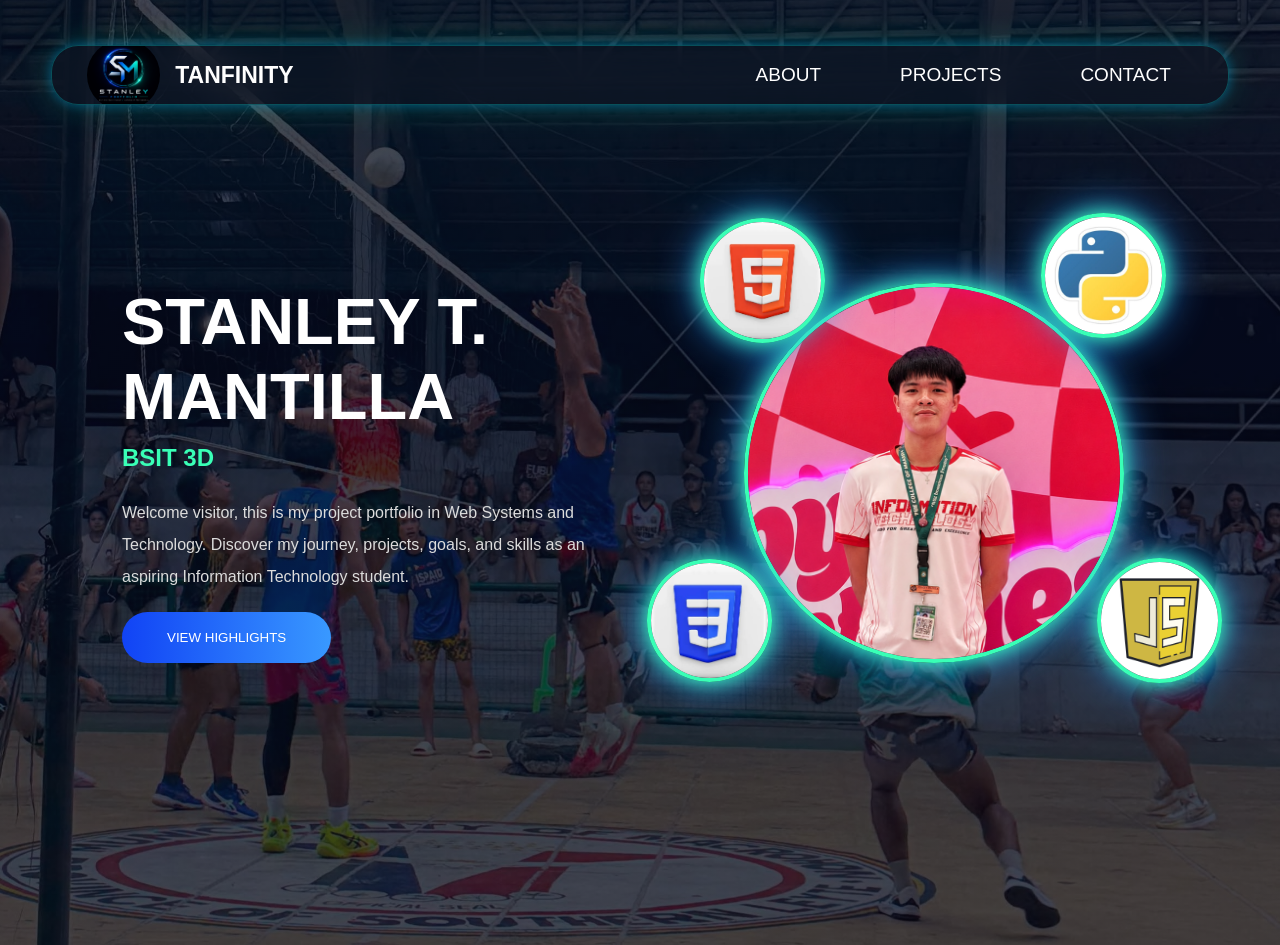
<file: index.html>
<!DOCTYPE html>
<html lang="en">

<head>
    <meta charset="UTF-8">
    <meta name="viewport" content="width=device-width, initial-scale=1.0">
    <title>Stanley's Home Page</title>

    <link rel="stylesheet" href="style.css">
</head>

<body class="main">

    <!--Navigation-->
    <nav class="navbar">
        <div class="Logo">
            <img src="images/Logo.jpg" alt="Logo">
            <h2 class="logo">TANFINITY</h2>
        </div>

        <ul class="navlinks">
            <li><a href="index.html">ABOUT</a></li>
            <li><a href="projects.html">PROJECTS</a></li>
            <li><a href="contact.html">CONTACT</a></li>
        </ul>
    </nav>

    <!--Home Section-->
    <section class="home">

        <!--Left Side-->
        <div class="home-text">

            <h1>STANLEY T. MANTILLA</h1>
            <h2>BSIT 3D</h2>
            <p>
                Welcome visitor, this is my project portfolio in
                Web Systems and Technology.
                Discover my journey,
                projects, goals, and skills as an
                aspiring Information Technology student.
            </p>

        <button class="explore-button" onclick="goTohighlights()">VIEW HIGHLIGHTS</button>

        </div> 
        <!--Right side-->
        <div class="home-image">
            <div class="profile-container">
                <img src="images/profile.jpg" class="profile-img">

                <div class="skill skill1">
                    <img src="images/HTML.jpg" alt="HTML Logo">
                    <span></span>
                </div>

                <div class="skill skill2">
                    <img src="images/CSS.jpg" alt="CSS Logo">
                    <span></span>
                </div>

                <div class="skill skill3">
                    <img src="images/javascript-logo.jpg" alt="JavaScript Logo">
                    <span></span>
                </div>

                <div class="skill skill4">
                    <img src="images/Python.jpg" alt="Python Logo">
                    <span></span>
                </div>
            </div>
        </div>
    </section>

    <script src="script.js"></script>

</body>

</html>
</file>
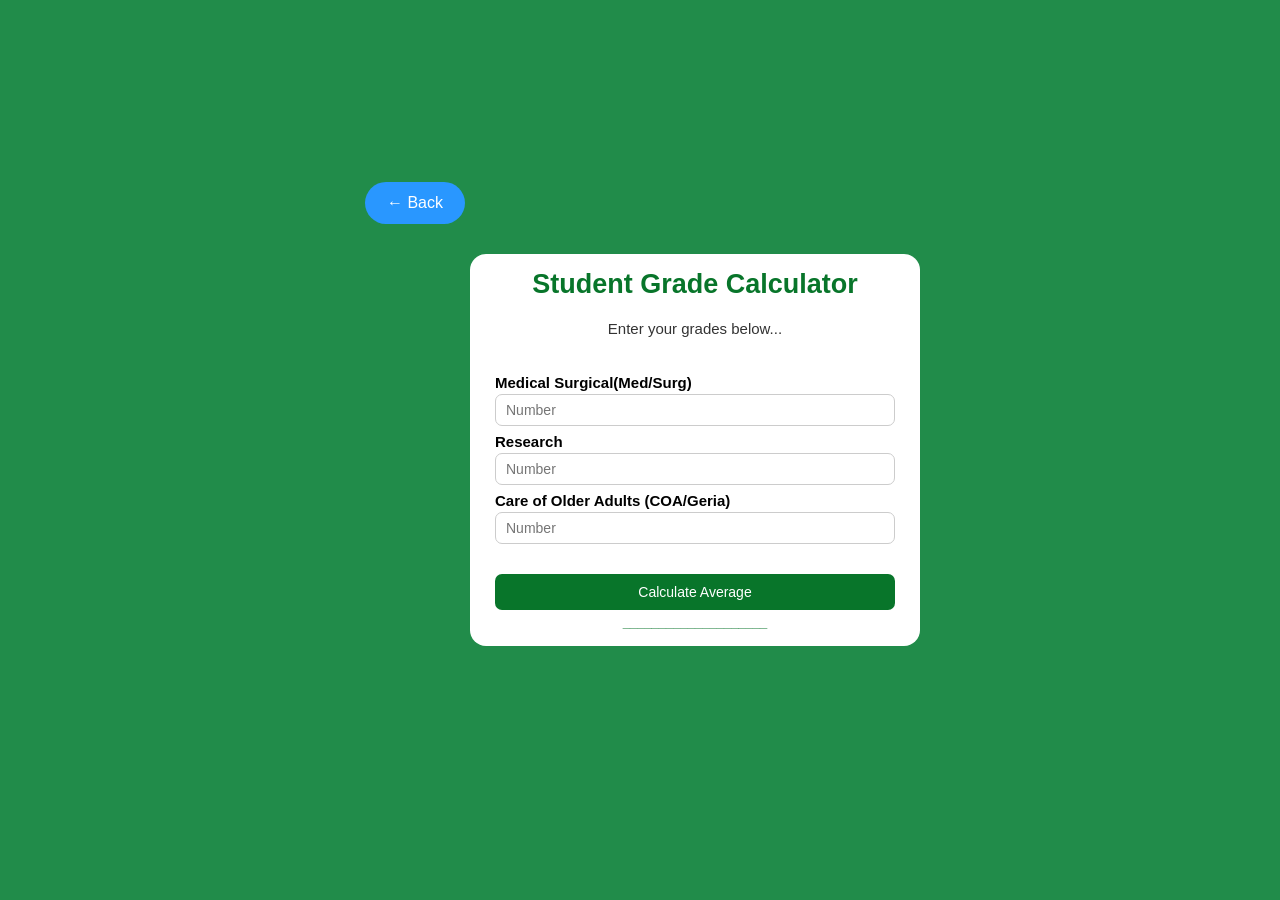
<file: Project 3/index.html>
<!DOCTYPE html>
<html lang="en">
<head>
    <meta charset="UTF-8">
    <meta name="viewport" content="width=device-width, initial-scale=1.0">
    <title>Student Grade Calculator</title>
    <link rel="stylesheet" href="style.css">
</head>
    <a href="../projects.html" class="back-button">← Back</a>

    <div class="container">
    <h1 class="intro">Student Grade Calculator</h1>
    <br>
    <h3>Enter your grades below...</h3>
    <br>
    <h4>Medical Surgical(Med/Surg)</h4>
    <input type="number" id="first number" class="num1" placeholder="Number"></input>

    <h4>Research</h4>
    <input type="number" id="second number" class="num2" placeholder="Number"></input>

    <h4>Care of Older Adults (COA/Geria)</h4>
    <input type="number" id="third number" class="num3" placeholder="Number"></input>
    <br>
    <br>
    <button id="addBtn">Calculate Average</button>
    <p id="result">____________________</p>
    </div>

    <script src="script.js"></script>

</body>
</html>
</file>
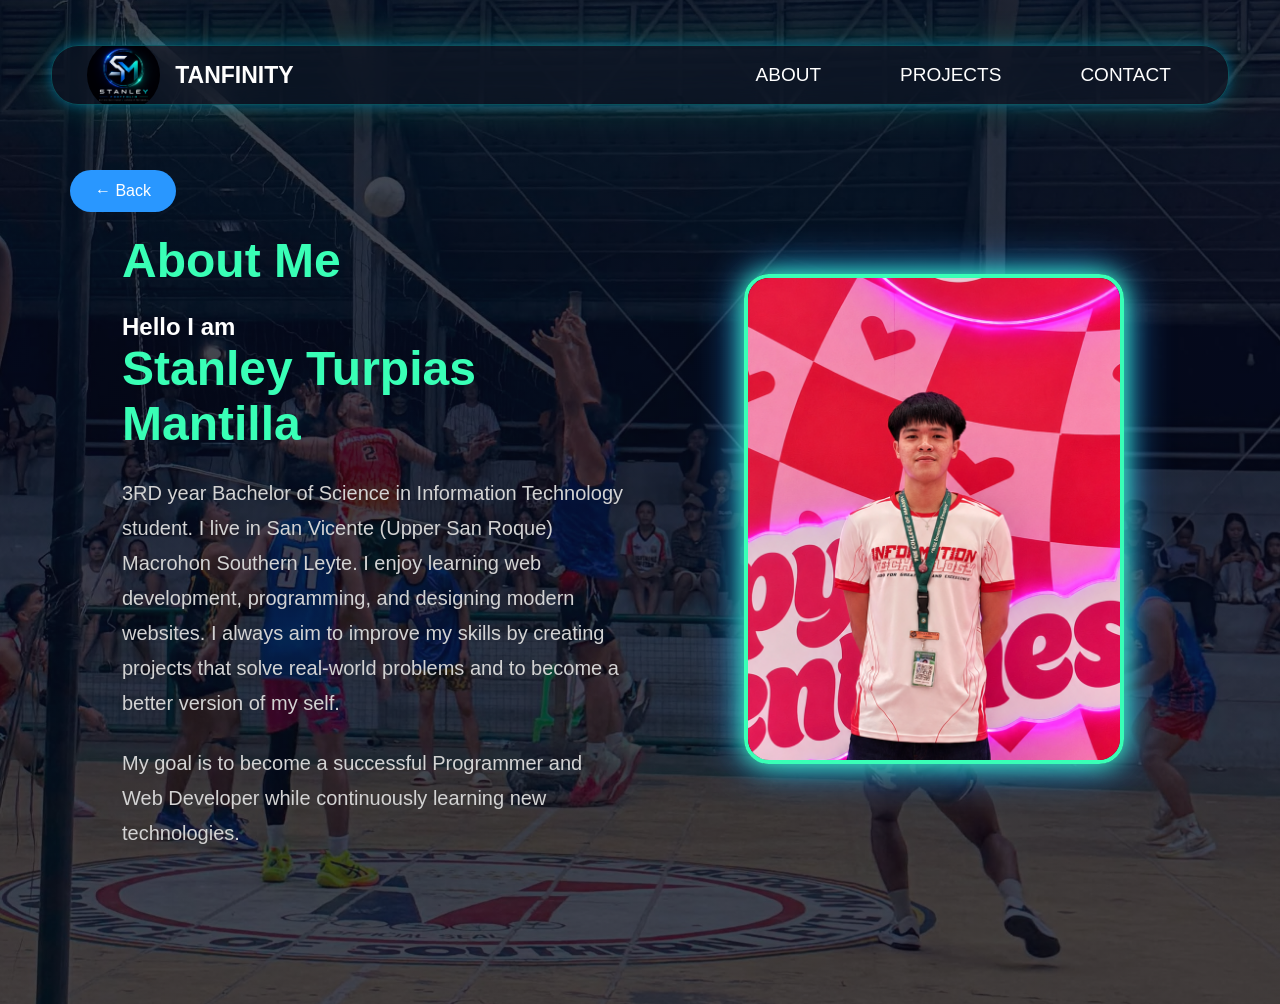
<file: about.html>
<!DOCTYPE html>
<html lang="en">

<head>
    <meta charset="UTF-8">
    <meta name="viewport" content="width=device-width, initial-scale=1.0">
    <title>About Me</title>
    <link rel="stylesheet" href="style.css">

</head>

<body>
    <!--Navigation-->
    <nav class="navbar">
        <div class="Logo">
            <img src="images/Logo.jpg" alt="Logo">
            <h2 class="logo">TANFINITY</h2>
        </div>

        <ul class="navlinks">
            <li><a href="index.html">ABOUT</a></li>
            <li><a href="projects.html">PROJECTS</a></li>
            <li><a href="contact.html">CONTACT</a></li>
        </ul>
    </nav>


    <!-- About Section -->
    <section class="about-page">

        <!-- Back Button -->
        <a href="highlights.html" class="back-button">← Back</a>

        <!-- Left Side -->
        <div class="about-text">
            <h1 class="First">About Me</h1>
            <p>
            <h2>Hello I am</h2>
            <h1 class="Second">Stanley Turpias Mantilla</h1>
            </p>

            <p>
                3RD year Bachelor of Science in Information Technology
                student. I live in San Vicente (Upper San Roque) Macrohon Southern Leyte.
                I enjoy learning web development,
                programming, and designing modern websites.
                I always aim to improve my skills by creating
                projects that solve real-world problems and to
                become a better version of my self.
            </p>

            <p class=>
                My goal is to become a successful Programmer and Web Developer while continuously learning new
                technologies.
            </p>
        </div>

        <!-- Right Side -->
        <div class="about-image">
            <img src="images/profile.jpg" alt="About Me">
        </div>
    </section>

    <script src="script.js"></script>

</body>

</html>
</file>
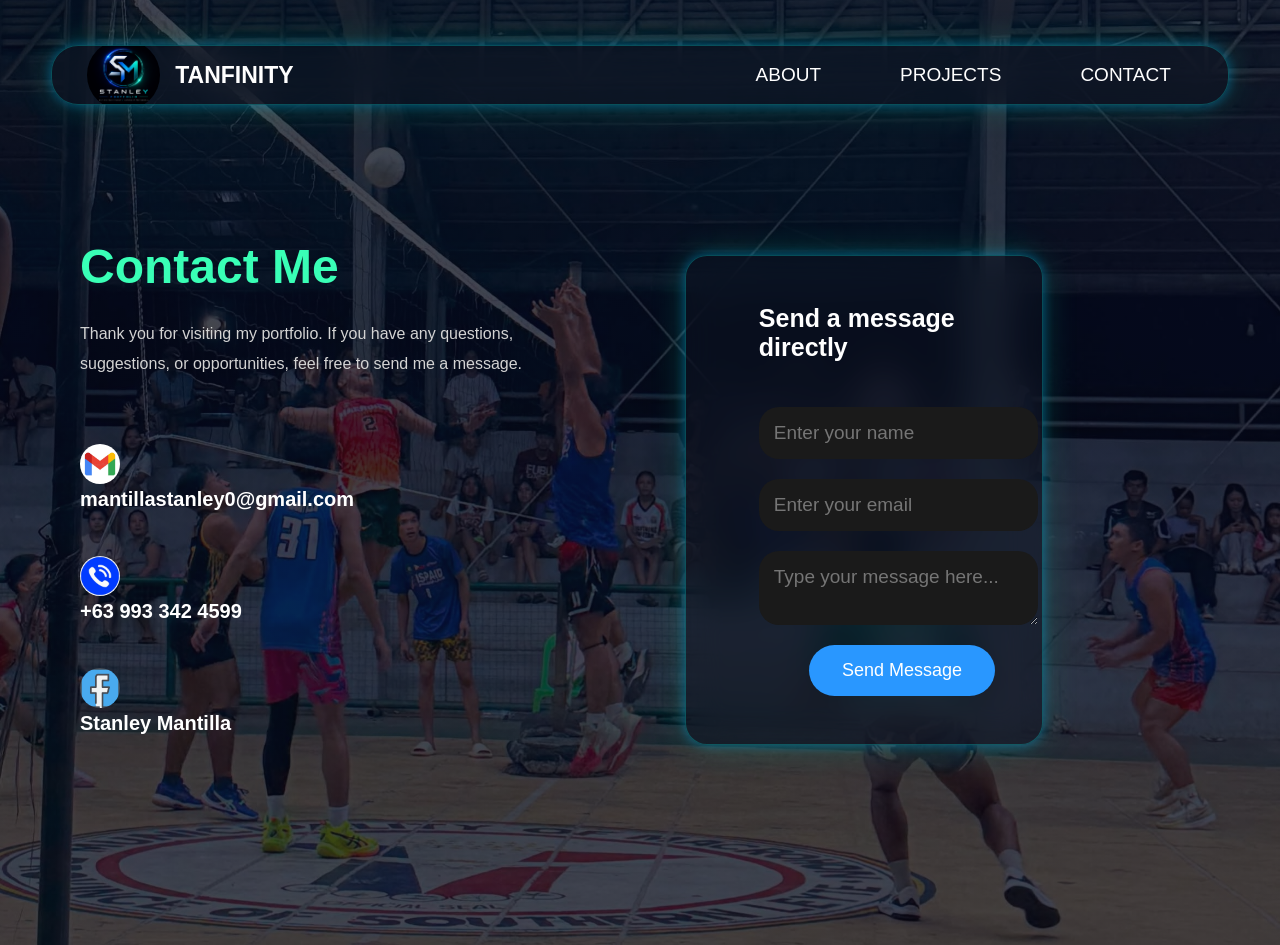
<file: contact.html>
<!DOCTYPE html>
<html lang="en">

<head>
    <meta charset="UTF-8">
    <meta name="viewport" content="width=device-width, initial-scale=1.0">
    <title>Contact Me</title>

    <link rel="stylesheet" href="style.css">
</head>

<body>
    <!--Navigation-->
    <nav class="navbar">
        <div class="Logo">
            <img src="images/Logo.jpg" alt="Logo">
            <h2 class="logo">TANFINITY</h2>
        </div>

        <ul class="navlinks">
            <li><a href="index.html">ABOUT</a></li>
            <li><a href="projects.html">PROJECTS</a></li>
            <li><a href="contact.html">CONTACT</a></li>
        </ul>
    </nav>


    <!-- Contact -->
    <section class="contact-page">
        <div class="contact-info">
            <h1>Contact Me</h1>
            <p>
                Thank you for visiting my portfolio.
                If you have any questions,
                suggestions, or opportunities,
                feel free to send me a message.
            </p>

            <div class="item">
                <img src="images/gmail.jpg" alt="Email">
                <h3>mantillastanley0@gmail.com</h3>
            </div>

            <div class="item">
                <img src="images/phone.jpg" alt="Phone">
                <h3>+63 993 342 4599</h3>
            </div>

            <div class="item">
                <img src="images/facebook.jpg" alt="Facebook">
                <h3>Stanley Mantilla</h3>
            </div>

        </div>

        <div class="contact-form">

            <form action="https://formsubmit.co/mantillastanley0@gmail.com" method="post">

                <h2>Send a message directly</h2>

                <input type="text" name="name" placeholder="Enter your name" required>
                <input type="email" name="email" placeholder="Enter your email" required>
                <textarea name="message" placeholder="Type your message here..." required></textarea>

                <button type="submit">Send Message</button>
            </form>
        </div>
    </section>

    <script src="script.js"></script>

</body>

</html>
</file>
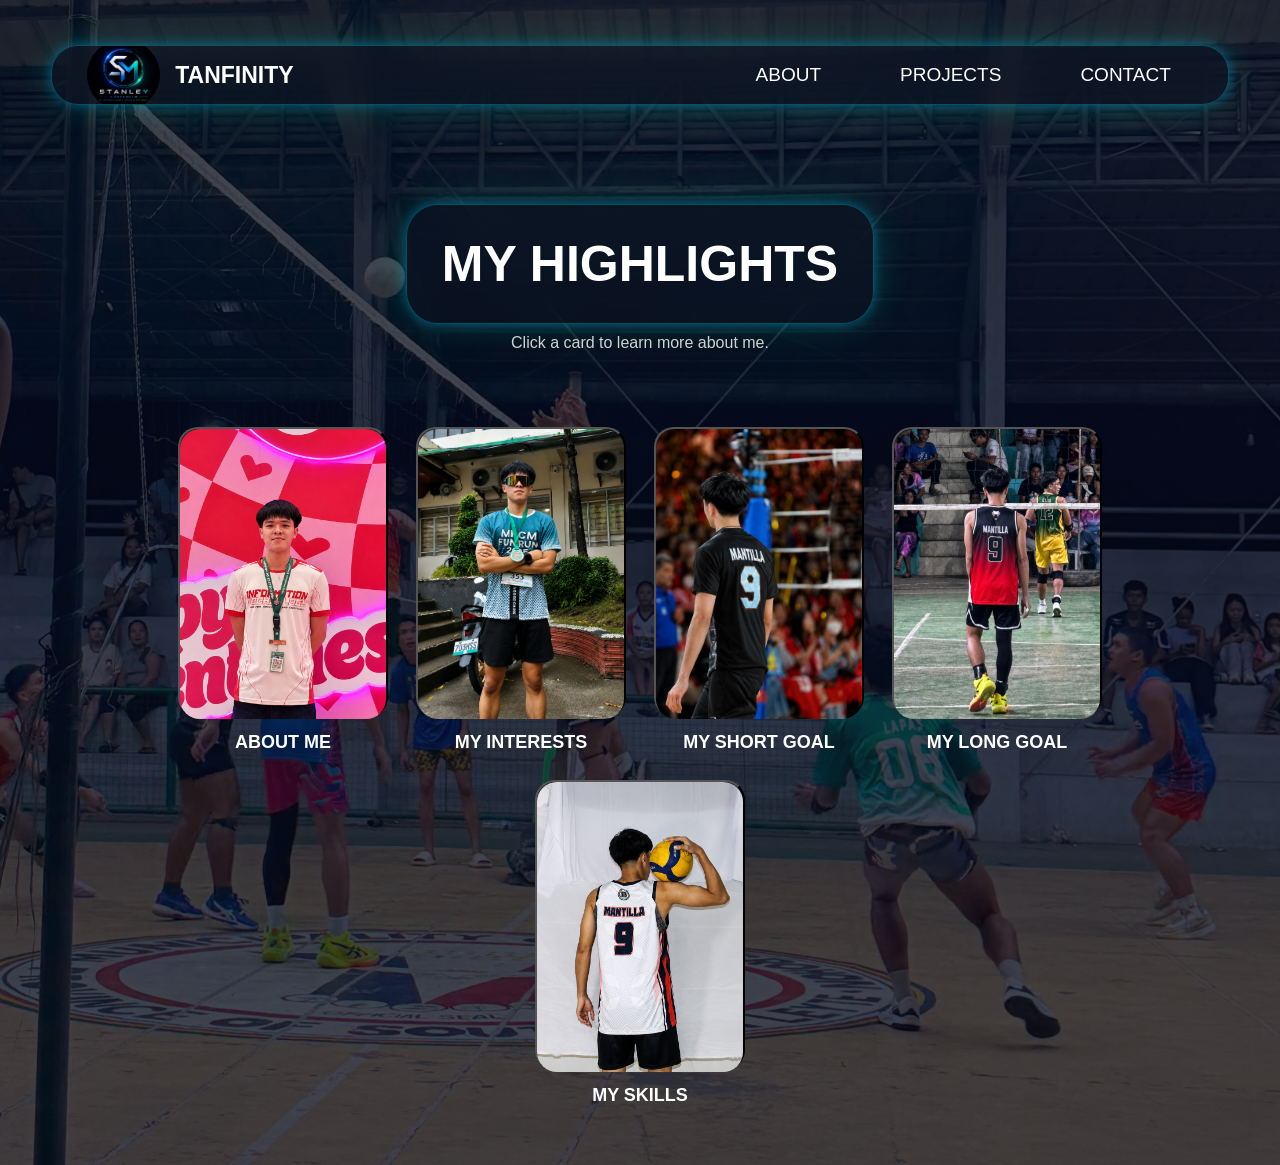
<file: highlights.html>
<!DOCTYPE html>
<html lang="en">

<head>
    <meta charset="UTF-8">
    <meta name="viewport" content="width=device-width, initial-scale=1.0">
    <title>My Highlights</title>

    <link rel="stylesheet" href="style.css">
</head>

<body>

    <!--Navigation-->
    <nav class="navbar">
        <div class="Logo">
            <img src="images/Logo.jpg" alt="Logo">
            <h2 class="logo">TANFINITY</h2>
        </div>

        <ul class="navlinks">
            <li><a href="index.html">ABOUT</a></li>
            <li><a href="projects.html">PROJECTS</a></li>
            <li><a href="contact.html">CONTACT</a></li>
        </ul>
    </nav>


    <!-- Highlights -->
    <section class="highlights">

        <h1>MY HIGHLIGHTS</h1>

        <p>Click a card to learn more about me.</p>

        <!--About me-->
        <div class="card-container">
            <div class="card-item">
                <button class="card" onclick="goToabout()">
                    <img src="images/profile.jpg" alt="ABOUT ME">
                    <p>About Me</p>
                </button>
            </div>

            <!-- Interests -->
            <div class="card-item">
                <button class="card" onclick="goTointerests()">
                    <img src="images/myinterests.jpg" alt="MY INTERESTS">
                    <p>My Interests</p>
                </button>
            </div>

            <!-- Short Goal -->
            <div class="card-item">
                <button class="card" onclick="goToShortTermgoals()">
                    <img src="images/shrottermgoal.jpg" alt="SHORT TERM GOAL">
                    <p>My Short Goal</p>
                </button>
            </div>

            <!-- Long Goal -->
            <div class="card-item">
                <button class="card" onclick="goToLongTermgoals()">
                    <img src="images/Longgoal.jpg" alt="LONG TERM GOAL">
                    <p>My Long Goal</p>
                </button>
            </div>

            <!-- Skills -->
            <div class="card-item">
                <button class="card" onclick="goToSkills()">
                    <img src="images/Picture.jpg" alt="MY SKILLS">
                    <p>My Skills</p>
                </button>
            </div>
        </div>
    </section>

    <script src="script.js"></script>

</body>

</html>
</file>
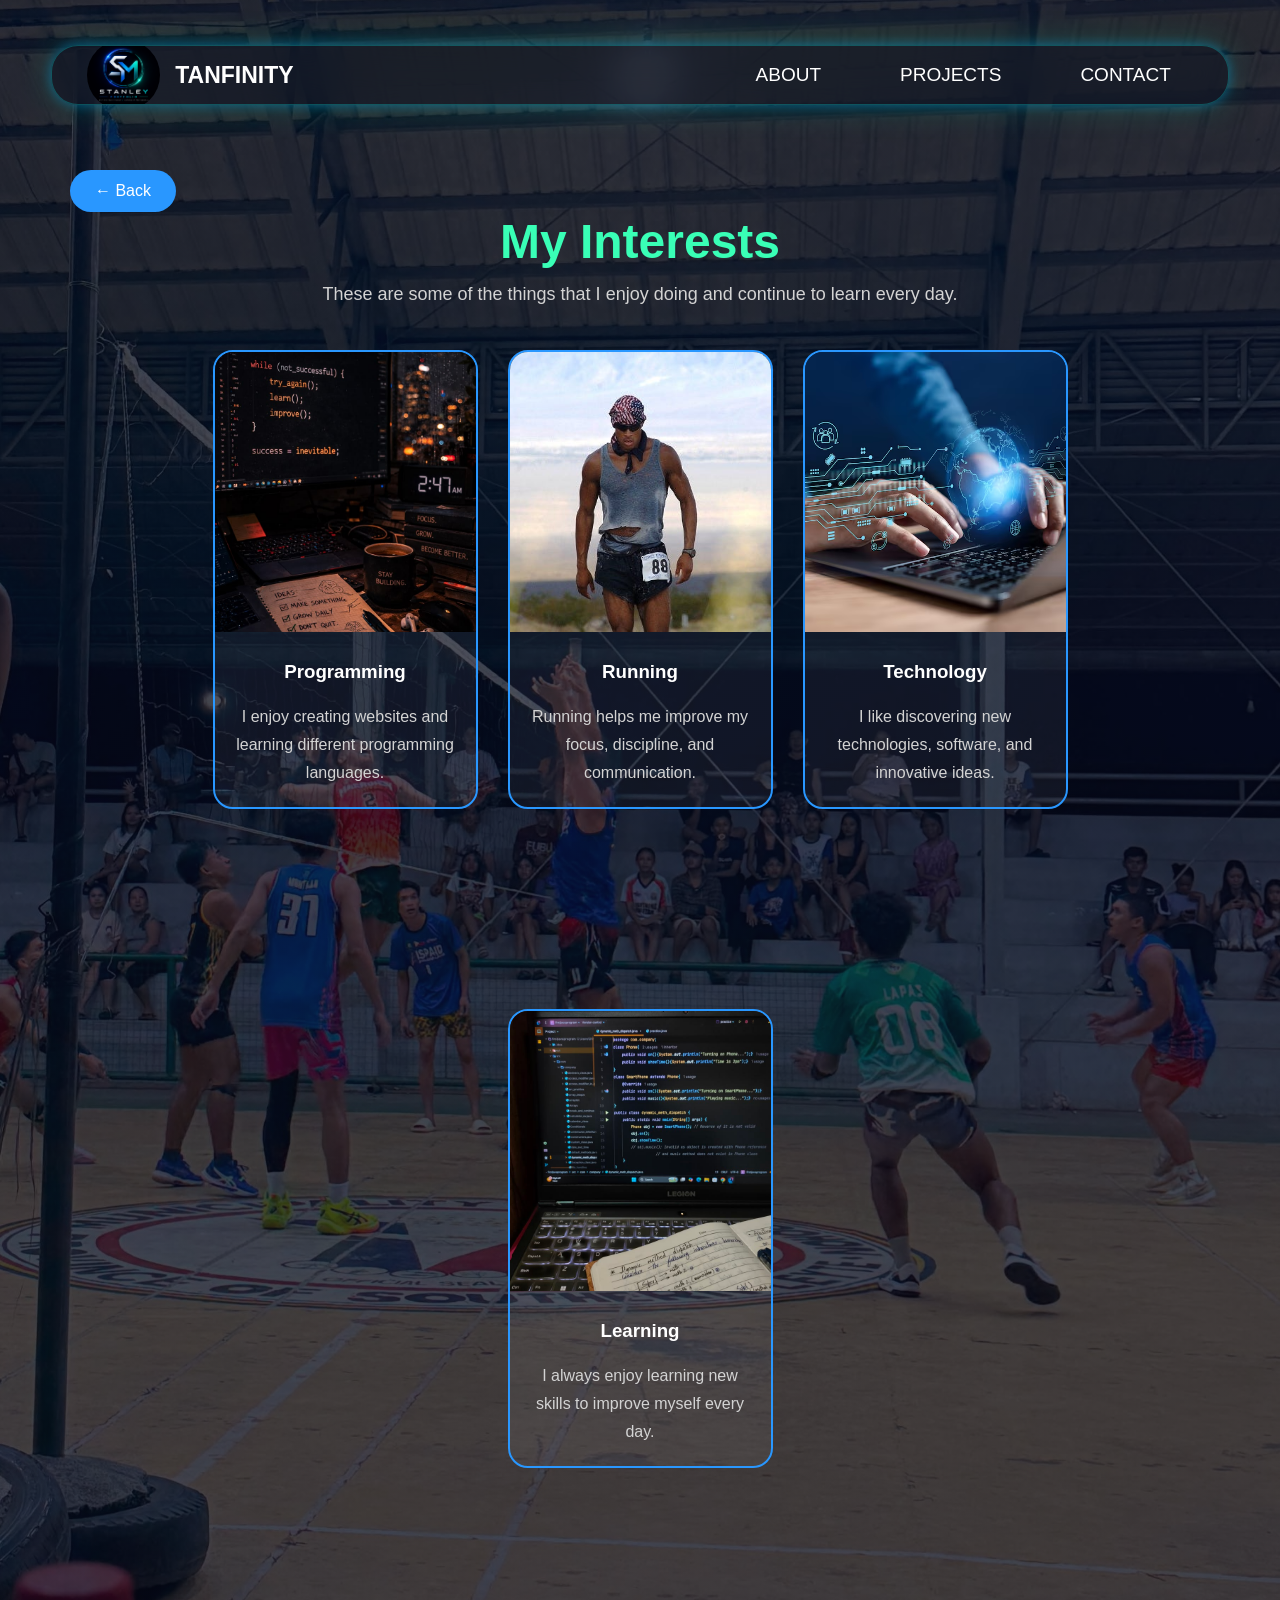
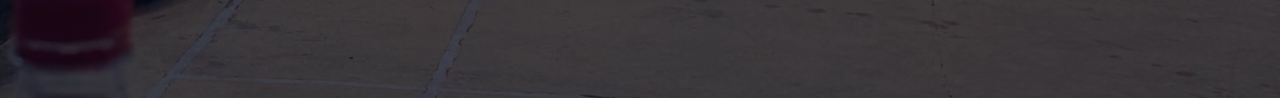
<file: interests.html>
<!DOCTYPE html>
<html lang="en">

<head>
    <meta charset="UTF-8">
    <meta name="viewport" content="width=device-width, initial-scale=1.0">
    <title>My Interests</title>

    <link rel="stylesheet" href="style.css">
</head>

<body>

    <!--Navigation-->
    <nav class="navbar">
        <div class="Logo">
            <img src="images/Logo.jpg" alt="Logo">
            <h2 class="logo">TANFINITY</h2>
        </div>

        <ul class="navlinks">
            <li><a href="index.html">ABOUT</a></li>
            <li><a href="projects.html">PROJECTS</a></li>
            <li><a href="contact.html">CONTACT</a></li>
        </ul>
    </nav>

    <!-- Interests -->

    <section class="interests-page">
        <a href="highlights.html" class="back-button">← Back</a>

        <h1>My Interests</h1>
        <p class="interest-text">
            These are some of the things that I enjoy doing
            and continue to learn every day.
        </p>
        <div class="interest-container">
            <div class="interest-card">
                <img src="images/programming.jpg">
                <h3>Programming</h3>
                <p>
                    I enjoy creating websites and learning
                    different programming languages.
                </p>
            </div>

            <div class="interest-card">
                <img src="images/running.jpg">
                <h3>Running</h3>

                <p>
                    Running helps me improve my
                    focus, discipline, and communication.
                </p>
            </div>

            <div class="interest-card">
                <img src="images/technology.jpg">

                <h3>Technology</h3>
                <p>
                    I like discovering new technologies,
                    software, and innovative ideas.
                </p>
            </div>

            <div class="interest-card">
                <img src="images/learning.jpg">

                <h3>Learning</h3>
                <p>
                    I always enjoy learning new skills
                    to improve myself every day.
                </p>
            </div>
        </div>
    </section>

    <script src="script.js"></script>

</body>

</html>
</file>
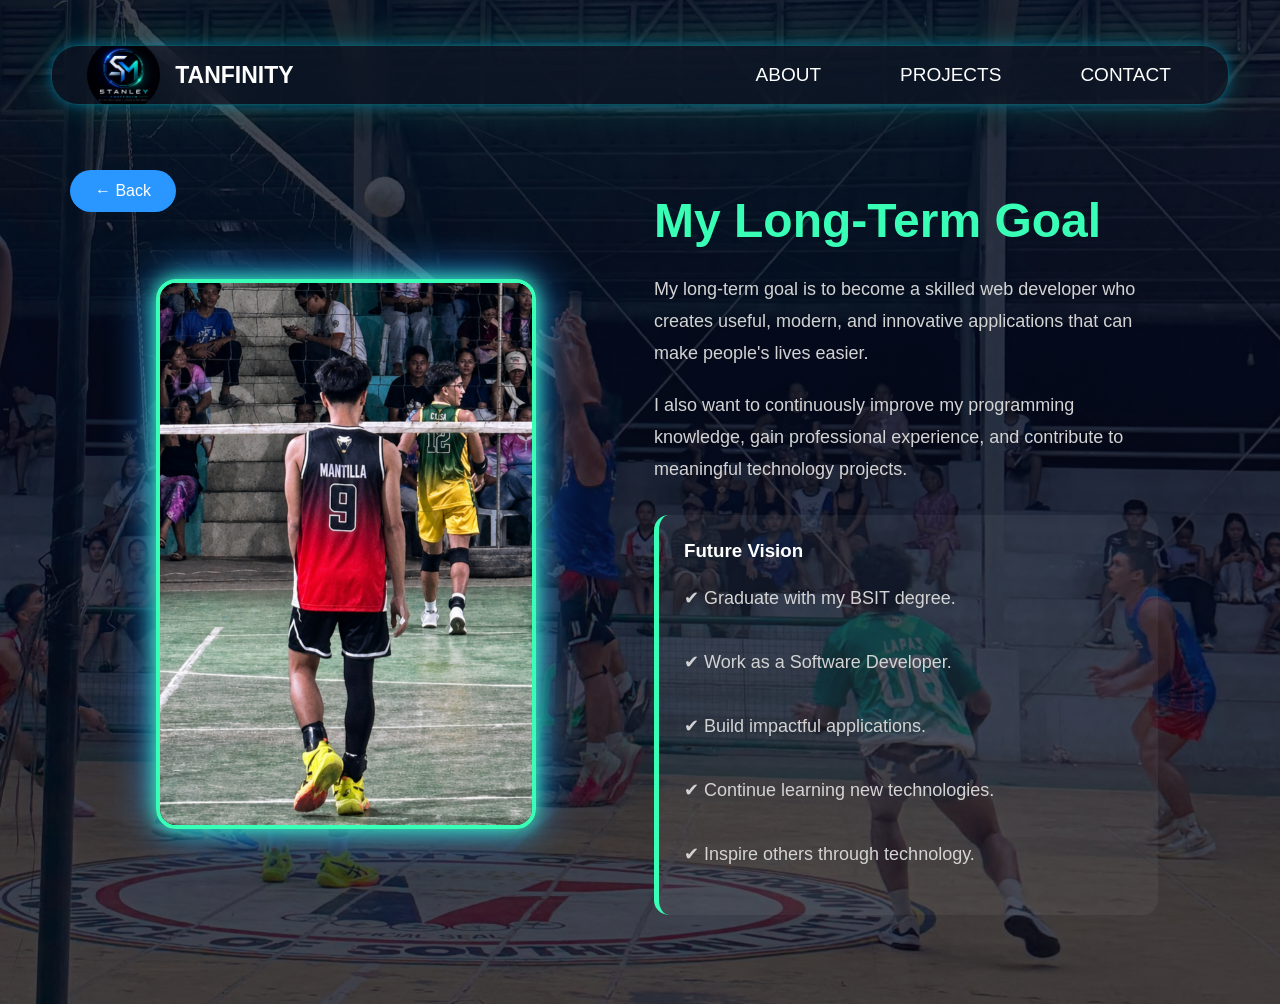
<file: longgoal.html>
<!DOCTYPE html>
<html lang="en">

<head>
    <meta charset="UTF-8">
    <meta name="viewport" content="width=device-width, initial-scale=1.0">
    <title>My Long-Term Goal</title>

    <link rel="stylesheet" href="style.css">
</head>

<body>

    <!--Navigation-->
    <nav class="navbar">
        <div class="Logo">
            <img src="images/Logo.jpg" alt="Logo">
            <h2 class="logo">TANFINITY</h2>
        </div>

        <ul class="navlinks">
            <li><a href="index.html">ABOUT</a></li>
            <li><a href="projects.html">PROJECTS</a></li>
            <li><a href="contact.html">CONTACT</a></li>
        </ul>

    </nav>


    <!-- Long Goal Section -->
    <section class="longgoal-page">
        <a href="highlights.html" class="back-button">
            ← Back
        </a>

        <!-- Left Side -->
        <div class="longgoal-image">
            <img src="images/Longgoal.jpg" alt="Long-Term Goal">
        </div>

        <!-- Right Side -->
        <div class="longgoal-text">

            <h1>My Long-Term Goal</h1>
            <p>
                My long-term goal is to become a skilled
                web developer who creates useful,
                modern, and innovative applications that
                can make people's lives easier.
            </p>

            <p>
                I also want to continuously improve my
                programming knowledge, gain professional
                experience, and contribute to meaningful
                technology projects.
            </p>

            <div class="vision-box">
                <h3>Future Vision</h3>
                <p>
                    ✔ Graduate with my BSIT degree.<br><br>
                    ✔ Work as a Software Developer.<br><br>
                    ✔ Build impactful applications.<br><br>
                    ✔ Continue learning new technologies.<br><br>
                    ✔ Inspire others through technology.

                </p>
            </div>
        </div>
    </section>


    <script src="script.js"></script>

</body>

</html>
</file>
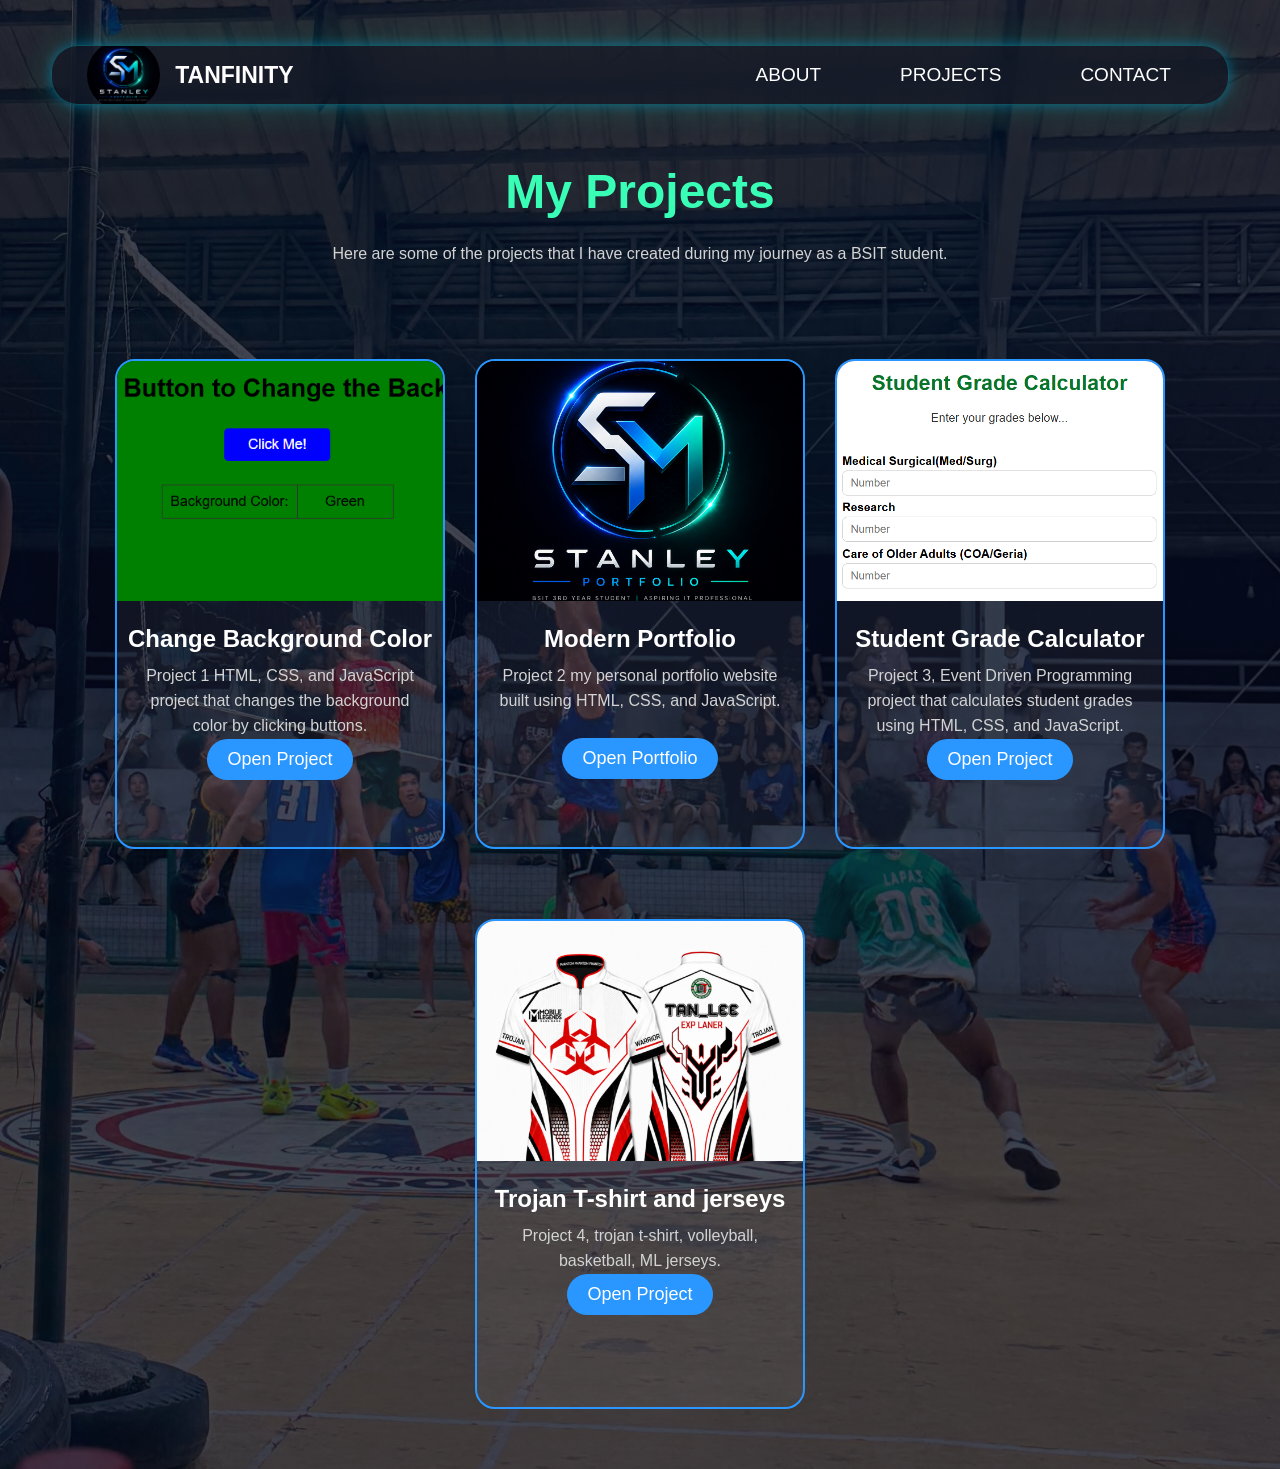
<file: projects.html>
<!DOCTYPE html>
<html lang="en">

<head>
    <meta charset="UTF-8">
    <meta name="viewport" content="width=device-width, initial-scale=1.0">
    <title>My Projects</title>

    <link rel="stylesheet" href="style.css">
</head>

<body>
    <!--Navigation-->
    <nav class="navbar">
        <div class="Logo">
            <img src="images/Logo.jpg" alt="Logo">
            <h2 class="logo">TANFINITY</h2>
        </div>

        <ul class="navlinks">
            <li><a href="index.html">ABOUT</a></li>
            <li><a href="projects.html">PROJECTS</a></li>
            <li><a href="contact.html">CONTACT</a></li>
        </ul>
    </nav>


    <!-- Projects -->
    <section class="projects-page">
        <h1>My Projects</h1>
        <p class="project-text">
            Here are some of the projects that I have created
            during my journey as a BSIT student.
        </p>
        <div class="project-container">
            <!-- Project 1 -->
            <div class="project-card">
                <img src="images/screenshot.jpg" alt="Project 1">
                <h2>Change Background Color</h2>
                <p>
                    Project 1 HTML, CSS, and JavaScript project
                    that changes the background color by clicking buttons.
                </p>

                <div class="project-buttons">
                    <a href="Mantilla S, WST III/smantilla_index.html" class="project-btn">Open Project</a>
                </div>
            </div>

            <!-- Project 2 -->

            <div class="project-card">
                <img src="images/Logo.jpg" alt="Project 2">
                <h2>Modern Portfolio</h2>

                <p>
                    Project 2 my personal portfolio website built
                    using HTML, CSS, and JavaScript.
                </p>

                <div class="project-buttons">
                    <a href="index.html" class="open-btn">Open Portfolio</a>
                </div>
            </div>

            <!-- Project 3 -->
            <div class="project-card">
                <img src="images/SGG.png" alt="Project 3">
                <h2>Student Grade Calculator</h2>
                <p>
                    Project 3, Event Driven Programming project 
                    that calculates student grades using HTML, CSS, and JavaScript.
                </p>

                <div class="project-buttons">
                    <a href="Project 3/index.html" class="project-btn">Open Project</a>
                </div>
            </div>

            <!-- Project 4 -->
            <div class="project-card">
                <img src="images/ML.png" alt="Project 4">
                <h2>Trojan T-shirt and jerseys</h2>
                <p>
                    Project 4, trojan t-shirt, volleyball, basketball, ML jerseys.
                </p>

                <div class="project-buttons">
                    <a href="Project 4/index.html" class="project-btn">Open Project</a>
                </div>
            </div>
            
        </div>
    </section>

    <script src="script.js"></script>

</body>

</html>
</file>
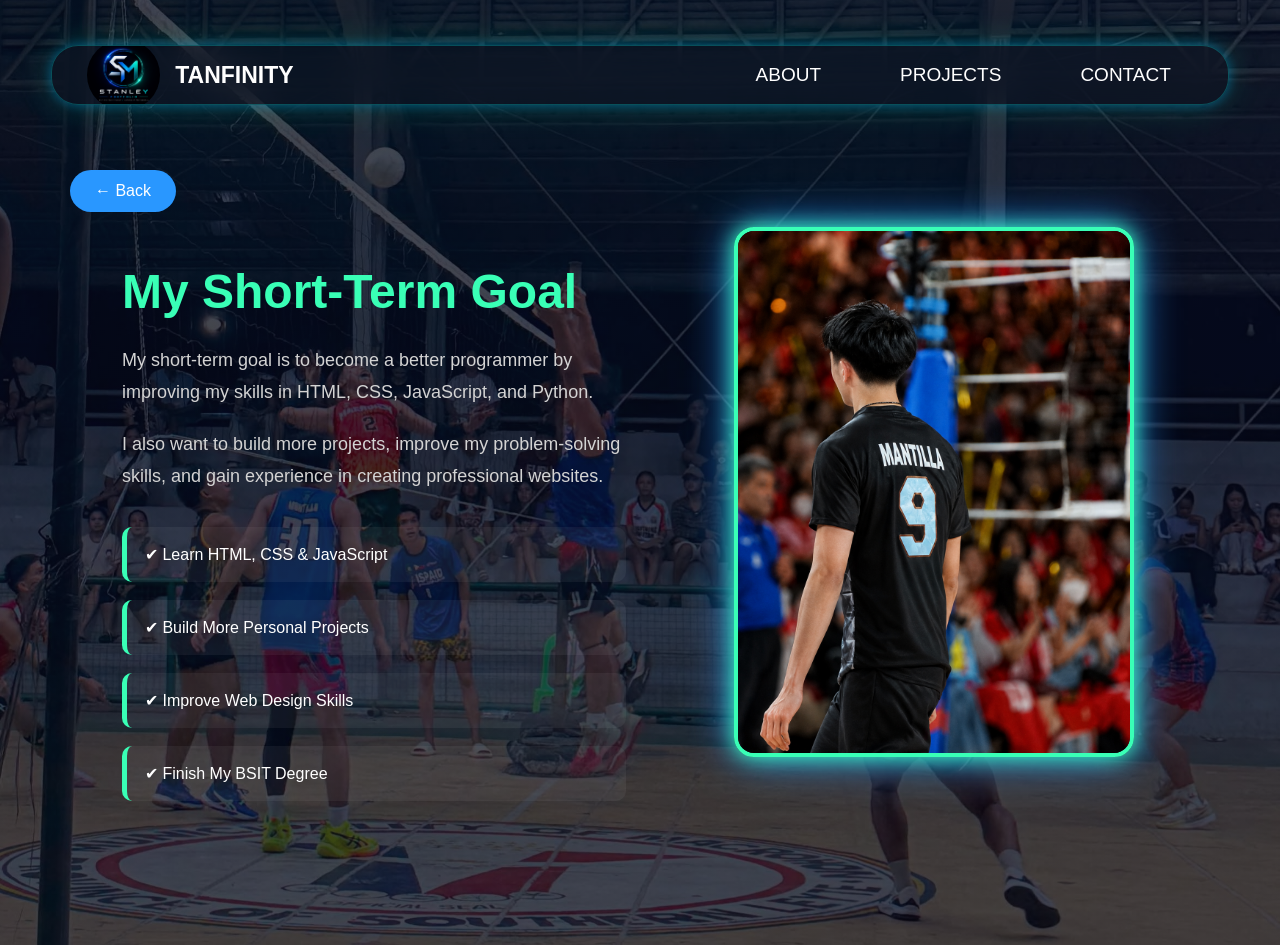
<file: shortgoal.html>
<!DOCTYPE html>
<html lang="en">

<head>
    <meta charset="UTF-8">
    <meta name="viewport" content="width=device-width, initial-scale=1.0">
    <title>My Short-Term Goal</title>

    <link rel="stylesheet" href="style.css">
</head>

<body>
    <!--Navigation-->

    <nav class="navbar">
        <div class="Logo">
            <img src="images/Logo.jpg" alt="Logo">
            <h2 class="logo">TANFINITY</h2>
        </div>

        <ul class="navlinks">
            <li><a href="index.html">ABOUT</a></li>
            <li><a href="projects.html">PROJECTS</a></li>
            <li><a href="contact.html">CONTACT</a></li>
        </ul>
    </nav>

    <!-- Short Goal -->
    <section class="goal-page">
        <a href="highlights.html" class="back-button">← Back</a>

        <div class="goal-text">
            <h1>My Short-Term Goal</h1>
            <p>
                My short-term goal is to become a better
                programmer by improving my skills in
                HTML, CSS, JavaScript, and Python.
            </p>

            <p>
                I also want to build more projects,
                improve my problem-solving skills,
                and gain experience in creating
                professional websites.
            </p>

            <div class="goal-list">
                <div class="goal-item">
                    ✔ Learn HTML, CSS & JavaScript
                </div>

                <div class="goal-item">
                    ✔ Build More Personal Projects
                </div>

                <div class="goal-item">
                    ✔ Improve Web Design Skills
                </div>

                <div class="goal-item">
                    ✔ Finish My BSIT Degree
                </div>
            </div>
        </div>

        <div class="goal-image">
            <img src="images/shrottermgoal.jpg" alt="Short Goal">
        </div>
    </section>

    <script src="script.js"></script>

</body>

</html>
</file>
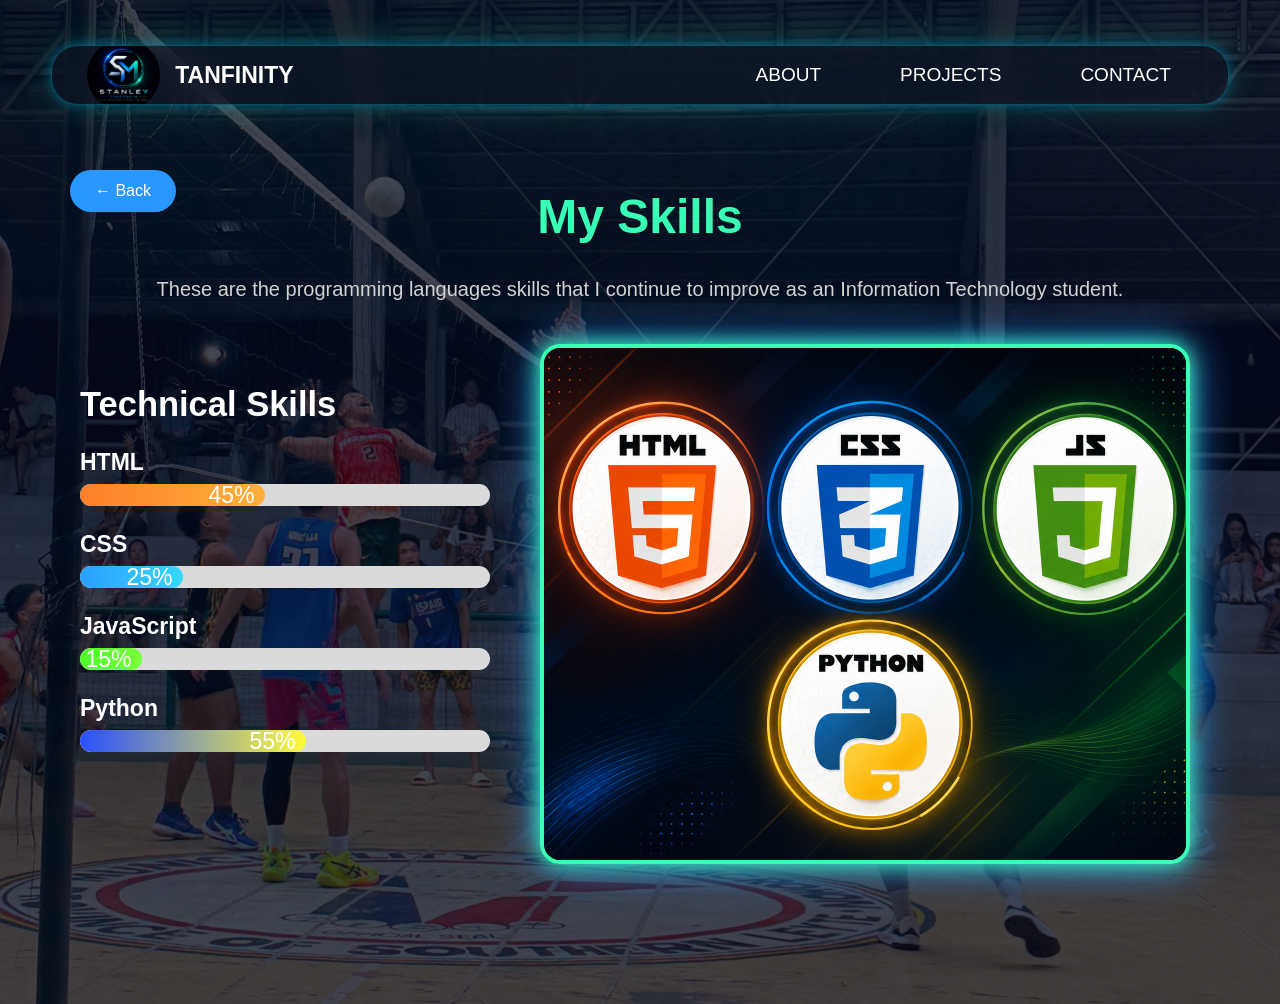
<file: skills.html>
<!DOCTYPE html>
<html lang="en">

<head>
    <meta charset="UTF-8">
    <meta name="viewport" content="width=device-width, initial-scale=1.0">
    <title>My Skills</title>

    <link rel="stylesheet" href="style.css">
</head>

<body>

    <!--Navigation-->
    <nav class="navbar">
        <div class="Logo">
            <img src="images/Logo.jpg" alt="Logo">
            <h2 class="logo">TANFINITY</h2>
        </div>

        <ul class="navlinks">
            <li><a href="index.html">ABOUT</a></li>
            <li><a href="projects.html">PROJECTS</a></li>
            <li><a href="contact.html">CONTACT</a></li>
        </ul>
    </nav>


    <!-- Skills -->

    <section class="Skills-page">
        <a href="highlights.html" class="back-button"> ← Back </a>

        <h1>My Skills</h1>

        <p class="Skills-description">
            These are the programming languages
            skills that I continue to improve as an
            Information Technology student.
        </p>

        <div class="Skills-container">

            <!-- Left Side -->
            <div class="Technical-skills">
                <h2>Technical Skills</h2>
                <div class="Skill">
                    <span>HTML</span>
                    <div class="bar">
                        <div id="html-bar" class="HTML">45%</div>
                    </div>
                </div>

                <div class="Skill">
                    <span>CSS</span>
                    <div class="bar">
                        <div id="css-bar" class="css">25%</div>
                    </div>
                </div>

                <div class="Skill">
                    <span>JavaScript</span>
                    <div class="bar">
                        <div id="js-bar" class="javascript">15%</div>
                    </div>
                </div>

                <div class="Skill">
                    <span>Python</span>
                    <div class="bar">
                        <div id="python-bar" class="python">55%</div>
                    </div>
                </div>
            </div>

            <!-- Right Side -->
            <div class="Skills-image">
                <img src="images/Skills (2).jpg" alt="Skills">
            </div>
        </div>
    </section>

    <script src="script.js"></script>

</body>

</html>
</file>
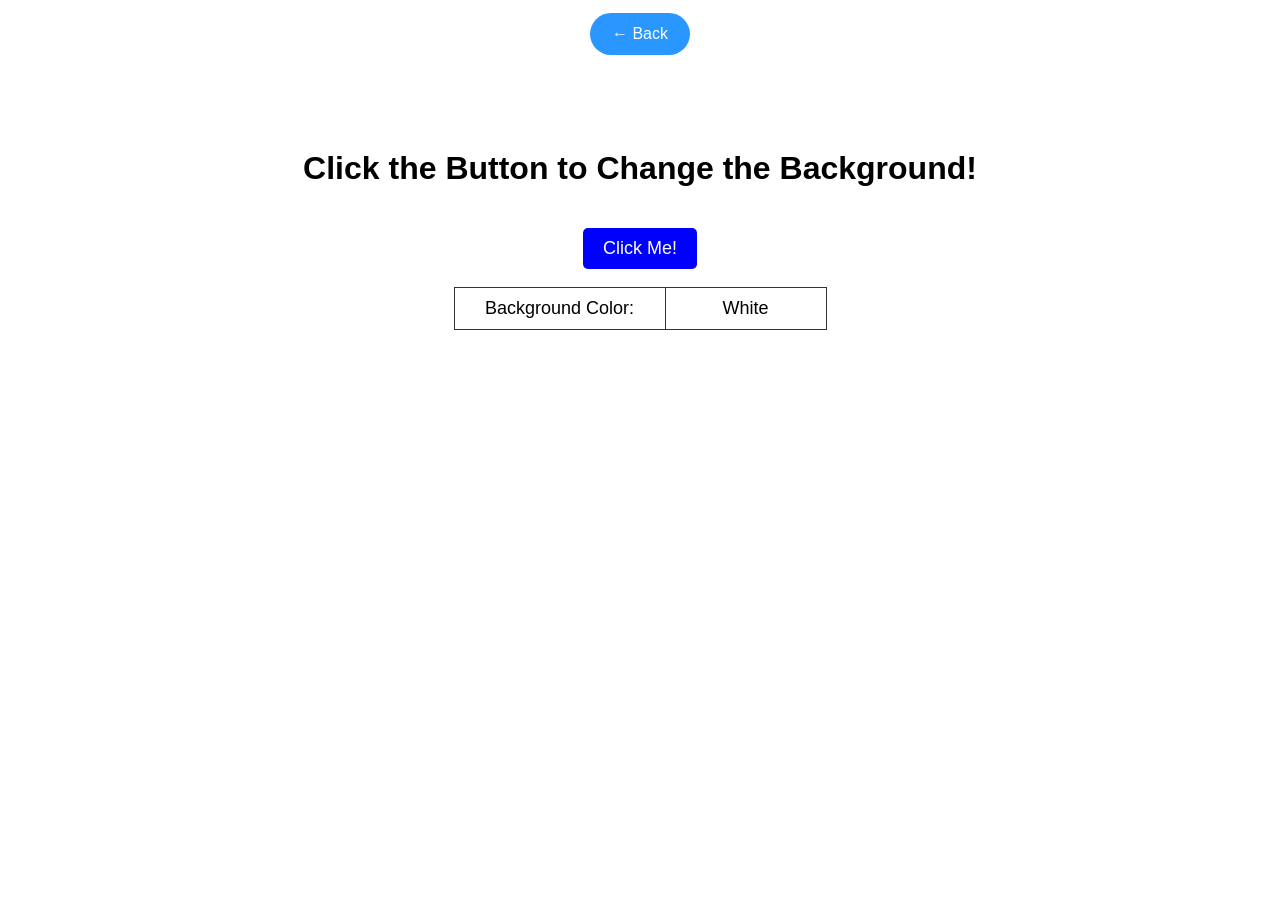
<file: Mantilla S, WST III/smantilla_index.html>
<!DOCTYPE html>
<html lang="en">
<link>
<meta charset="UTF-8">
<meta name="viewport" content="width=device-width, initial-scale=1.0">
<title>Interactive Web Page</title>
<link rel="stylesheet" href="smantilla_style.css">

</head>

<body>
    <a href="../projects.html" class="back-button">← Back</a>

    <h1>Click the Button to Change the Background!</h1>
    <button onclick="changeColor()">Click Me!</button>
    <br></br>
    <!-- Activity 2: -->
    <section id="color-info">
        <table>
            <tr>
                <td>Background Color:</td>
                <td id="color-display">White</td>
            </tr>
        </table>
    </section>

    <script src="smantilla_script.js"></script>

</body>

</html>
</file>
<file: style.css>
/*GENERAL */

* {
    margin: 0;
    padding: 0;
    box-sizing: border-box;
    font-family: Arial, sans-serif;
}

body {
    background: #050816;
    color: white;
    background-image: linear-gradient(rgba(5, 8, 22, .75), rgba(5, 8, 22, .75)),
        url("images/Back.jpg");
    background-size: cover;
    background-position: center;
    background-repeat: no-repeat;
    min-height: 100vh;
    margin-top: 5vh;
}

.profile-container {
    position: relative;
    width: 450px;
    height: 450px;
    display: flex;
    justify-content: center;
    align-items: center;
}

.profile-img {
    width: 450px;
    height: 300px;
    border-radius: 50px;
    border: 4px solid #00e5ff;
    object-fit: cover;
    box-shadow: 0 0 20px #00e5ff,
        0 0 50px #00e5ff;
}

@media (max-width:768px) {
    .profile-img {
        width: 250px;
    }
}

.skill {
    position: absolute;
    width: 80px;
    height: 80px;
    display: flex;
    justify-content: center;
    align-items: center;
    border-radius: 50%;
    background: rgba(0, 0, 0, .5);
    border: 2px solid #00e5ff;
    backdrop-filter: blur(10px);
    color: white;
    font-weight: 600;
    box-shadow: 0 0 15 #00e5ff;
}

/*Position sa tags*/
.skill1 {
    top: 35px;
    left: 50px;
}

.skill2 {
    bottom: 70px;
    left: -3px;
}

.skill3 {
    bottom: 70px;
    Right: -4px;
}

.skill4 {
    top: 30px;
    right: 52px;
}

/*Floating animation*/
@keyframes float {

    0%,
    100% {
        transform: translateY(0);
    }

    50% {
        transform: translateY(-15px);
    }

}

.skill {
    animation: float 3s ease-in-out infinite;
}

/*Different speeds*/
.skill1 {
    animation-delay: 0s;
}

.skill2 {
    animation-delay: .5s;
}

.skill3 {
    animation-delay: 1s;
}

.skill4 {
    animation-delay: 1.5s;
}

/* Additional */
.skill {
    position: absolute;
    width: 5px;
    height: 5px;
    display: flex;
    flex-direction: column;
    justify-content: center;
    align-items: center;
    gap: 10px;
    border-radius: 50%;
    background: rgba(0, 0, 0, .5);
    border: 2px solid #00e5ff;
}

.skill img {
    width: 125px !important;
    height: 125px !important;
    max-height: 125px;
    max-width: 125px;
    object-fit: contain;
}

.skill span {
    color: white;
    font-size: 10px;
    font-weight: bold;
}


/*NAVIGATION*/

nav {
    width: 100%;
    display: flex;
    justify-content: space-between;
    align-items: center;
    padding: 25px 70px;
    margin-bottom: -10px;
}

.logo {
    color: #4cc9ff;
    font-size: 28px;
    font-weight: bold;
}

nav ul {
    display: flex;
    list-style: none;
    gap: 30px;
}

nav ul li {
    margin-left: 35px;
}

nav ul li a {
    color: white;
    text-decoration: none;
    font-size: 16px;
    transition: .3s;
}

nav ul li a:hover {
    color: #39ffb6;
}

.navbar {
    width: 92%;
    height: 60px;
    margin: 25px auto;
    margin-bottom: -1px;
    padding: 0 35px;
    display: flex;
    justify-content: space-between;
    align-items: center;
    border-radius: 27px;
    background: rgba(15, 20, 35, .45);
    backdrop-filter: blur(18px);
    border: 1px solid rgba(0, 255, 255, .25);
    box-shadow:
        0 0 12px rgba(0, 170, 255, .4),
        0 0 35px rgba(0, 255, 170, .2);
    position: relative;
    overflow: hidden;
}

/*Logo*/
.Logo {
    display: flex;
    align-items: center;
    gap: 15px;
}

.Logo img {
    width: 73px;
    border-radius: 90px;
    height: 70px;
}

.Logo h2 {
    color: white;
    font-size: 23px;
}

.Logo span {
    color: #1dcfff;
}

/*Navigation Menu*/
.navlinks {
    display: flex;
    gap: 0px;
    list-style: none;
}

.navlinks li {
    position: relative;
}

.navlinks a {
    color: white;
    text-decoration: none;
    font-size: 19px;
    display: flex;
    align-items: center;
    gap: -5px;
    padding: 12px 22px;
    border-radius: 30px;
    transition: .5s;
}

/*Hover*/
.navlinks a:hover {
    color: whitesmoke;
    background: rgb(15, 110, 235);
    box-shadow: 0 0 18px rgb(17, 52, 224);
}

/*Navigation Entrance Animation*/
.navbar {
    animation: navAppear 1s ease;
}

@keyframes navAppear {
    from {
        opacity: 0;
        transform: translateY(-40px);
    }

    to {
        opacity: 1;
        transform: translateY(0);
    }
}

/* HOME SECTION */

.home {
    width: 100%;
    height: 82vh;
    display: flex;
    align-items: center;
    justify-content: space-around;
    padding: 0 80px;
}

/* LEFT SIDE */
.home-text {
    width: 45%;
}

.home-text h3 {
    color: #42bfff;
    margin-bottom: 10px;
    font-size: clamp(25px, 9vw, 80px);
}

.home-text h1 {
    font-size: clamp(60px, 9vw, 65px);
    margin-bottom: 10px;
}

.home-text h2 {
    color: #39ffb6;
    margin-bottom: 25px;
}

.home-text p {
    color: rgb(220, 220, 220);
    line-height: 32px;
    margin-bottom: 35px;
    font-size: clamp(18px, 9vm, 25px);
}

/* BUTTON */

.explore-button {
    background: linear-gradient(to right, #1143f5, #3999ff);
    color: white;
    border: none;
    padding: 18px 45px;
    border-radius: 40px;
    font-size: clamp(18px, 9vm, );
    cursor: pointer;
    transition: .4s;
    margin-top: -25px;
}

.explore-button:hover {
    transform: scale(1.41);
    box-shadow: 0 0 20px #39ffb6;
    background: #39ffb6;
    color: black;
}

.project-btn {
    background: #2997ff;
}

/* RIGHT SIDE */
.home-image {
    width: 40%;
    display: flex;
    justify-content: center;
}

/* PROFILE */
.home-image img {
    width: 380px;
    height: 380px;
    border-radius: 50%;
    object-fit: cover;
    border: 4px solid #39ffb6;
    box-shadow:
        0 0 20px #39ffb6,
        0 0 45px #2997ff;
}

/*HIGHLIGHTS PAGE*/
.highlights h1 {
    width: 41%;
    height: 80px;
    margin: 20px auto;
    padding: 0 30px;
    display: flex;
    justify-content: center;
    align-items: center;
    border-radius: 32px;
    background: rgba(15, 20, 35, .45);
    backdrop-filter: blur(18px);
    border: 1px solid rgba(0, 255, 255, .25);
    box-shadow:
        0 0 12px rgba(0, 170, 255, .4),
        0 0 35px rgba(0, 255, 170, .2);
    position: relative;
    overflow: flex;
    margin-top: 40px;
}


.highlights {
    width: 100%;
    min-height: 100vh;
    text-align: center;
    padding: 60px 70px;
}

.highlights h1 {
    height: 120px;
    font-size: 50px;
    color: white;
    margin-top: 25px auto;
    margin-bottom: 10px;
}

.highlights p {
    color: lightgray;
    margin-bottom: 35px;
    margin-bottom: 75px;
}


.card-container {
    display: flex;
    justify-content: center;
    flex-wrap: wrap;
    gap: 28px;
}

.card {
    background-color: #1a1a1a;
    border-radius: 20px;
    transition: .3s;
    height: 290px;
    width: 210px;
}

.card-item {
    text-align: center;
}

.card-item p {
    margin-top: 10px;
    color: white;
    font-size: 18px;
    font-weight: bold;
    text-transform: uppercase;
    letter-spacing: auto;
    transition: .8s;
}

.card img {
    width: 100%;
    height: 290px;
    object-fit: cover;
    border-radius: 20px;
}

.card h3 {
    margin-top: 15px;
    color: #ffffff;
    font-size: 20px;
    font-weight: bold;
    letter-spacing: 1px;
    text-transform: uppercase;
    display: flex;
    padding: 15px;
}

.card:hover {
    transform: scale(1.29);
    box-shadow: 0 0 20px #18eecb,
        0 0 30px #19f5f5;

}

/*ABOUT PAGE*/

.about-page {
    width: 100%;
    min-height: 100vh;
    display: flex;
    justify-content: space-around;
    align-items: center;
    padding: 60px 80px;

}

.back-button {
    position: absolute;
    top: 170px;
    left: 70px;
    color: white;
    text-decoration: none;
    background: #2997ff;
    padding: 12px 25px;
    border-radius: 30px;
}

.back-button:hover {
    transform: scale(1.41);
    box-shadow: 0 0 20px #39ffb6;
    transition: .4s;
}

.about-text {
    width: 45%;
}

.about-text h1 {
    font-size: 48px;
    color: #39ffb6;
    margin-bottom: 25px;

}

.about-text p {
    font-size: 20px;
    line-height: 35px;
    margin-bottom: 25px;
    color: lightgray;
}

.about-image {
    width: 40%;
    display: flex;
    justify-content: center;
    margin-top: 35px;
    margin-bottom: 105px;

}

.about-image img {
    width: 380px;
    height: 490px;
    object-fit: cover;
    border-radius: 25px;
    border: 4px solid #39ffb6;
    box-shadow:
        0 0 25px #39ffb6,
        0 0 45px #2997ff;
}

/*INTERESTS PAGE*/

.interests-page {
    width: 100%;
    min-height: 100vh;
    text-align: center;
    padding: 60px 80px;
}

.interests-page h1 {
    margin-top: 50px;
    font-size: 48px;
    color: #39ffb6;
    margin-bottom: 15px;
}

.interest-text {
    color: lightgray;
    margin-bottom: 45px;
    font-size: 18px;
}

.interest-container {
    display: flex;
    justify-content: center;
    flex-wrap: wrap;
    gap: 30px;
}

.interest-card {
    width: 265px;
    height: auto;
    background: rgba(255, 255, 255, .05);
    border: 2px solid #2997ff;
    border-radius: 20px;
    overflow: hidden;
    transition: .4s;
    margin-bottom: 170px;
}

.interest-card:hover {
    box-shadow:
        0 0 20px #39ffb6,
        0 0 40px #2997ff;
}

.interest-card img {
    width: 100%;
    height: 280px;
    object-fit: cover;
    margin-bottom: 25px;
}

.interest-card h3 {
    color: white;
    margin-bottom: 20px;
}

.interest-card p {
    color: lightgray;
    padding: 0 15px 20px;
    line-height: 28px;

}

/*SHORT-TERM GOAL PAGE*/

.goal-page {
    width: 100%;
    min-height: 85vh;
    display: flex;
    justify-content: space-around;
    align-items: center;
    padding: 60px 80px;
}

.goal-text {
    width: 45%;
}

.goal-text h1 {
    margin-top: 100px;
    color: #39ffb6;
    font-size: 48px;
    margin-bottom: 25px;

}

.goal-text p {
    color: lightgray;
    line-height: 32px;
    margin-bottom: 20px;
    font-size: 18px;
}

.goal-list {
    margin-top: 35px;
}

.goal-item {
    background: rgba(255, 255, 255, .05);
    border-left: 5px solid #39ffb6;
    padding: 18px;
    margin-bottom: 18px;
    border-radius: 10px;
    color: white;
    transition: .3s;
}

.goal-item:hover {
    transform: translateX(10px);
    box-shadow: 0 0 20px #39ffb6;
}

.goal-image {
    width: 40%;
    display: flex;
    justify-content: center;
}

.goal-image img {
    width: 400px;
    height: 530px;
    object-fit: cover;
    border-radius: 20px;
    border: 4px solid #39ffb6;
    box-shadow:
        0 0 20px #39ffb6,
        0 0 45px #2997ff;
}

/*LONG-TERM GOAL PAGE*/

.longgoal-page {
    width: 100%;
    min-height: 100vh;
    display: flex;
    justify-content: space-around;
    align-items: center;
    padding: 60px 80px;
}

.longgoal-image {
    width: 40%;
    display: flex;
    justify-content: center;
}

.longgoal-image img {
    width: 380px;
    height: 550px;
    object-fit: cover;
    border-radius: 20px;
    border: 4px solid #39ffb6;
    box-shadow:
        0 0 20px #39ffb6,
        0 0 45px #2997ff;

}

.longgoal-text {
    width: 45%;
}

.longgoal-text h1 {
    color: #39ffb6;
    font-size: 48px;
    margin-bottom: 25px;
}

.longgoal-text p {
    color: lightgray;
    line-height: 32px;
    margin-bottom: 20px;
    font-size: 18px;
}

.vision-box {
    margin-top: 30px;
    background: rgba(255, 255, 255, .05);
    border-left: 5px solid #39ffb6;
    padding: 25px;
    border-radius: 15px;
}

.vision-box h3 {
    margin-bottom: 20px;
    color: white;
}

/*SKILLS PAGE*/

.Skills-page {
    width: 100%;
    min-height: 100vh;
    padding: 60px 80px;
}

.Skills-page h1 {
    text-align: center;
    margin-top: 25px;
    margin-bottom: 20px;
    font-size: 48px;
    color: #39ffb6;
}

.Skills-description {
    text-align: center;
    color: lightgray;
    margin: auto;
    max-width: 990px;
    line-height: 50px;
    font-size: 20px;
}

.Skills-container {
    display: flex;
    justify-content: space-between;
    align-items: center;
    gap: 50px;
}

.Technical-skills {
    width: 50%;
    margin-bottom: 20px;
    font-size: 23px;
}

.Skill {
    margin-top: 25px;
    margin-bottom: 25px;

}

.Skill span {
    display: block;
    margin-bottom: 8px;
    color: white;
    font-weight: bold;
}

.bar {
    width: 100%;
    height: 22px;
    background: rgb(219, 218, 218);
    border-radius: 30px;
    overflow: hidden;
}

.bar div {
    height: 100%;
    text-align: right;
    padding-right: 10px;
    line-height: 22px;
    color: white;
    border-radius: 30px;
}

.HTML {
    background: linear-gradient(to right, #ff7f29, #ffb039);
    width: 0%;
}

.css {
    background: linear-gradient(to right, #299fff, #39d7ff);
    width: 0%;
}

.javascript {
    background: linear-gradient(to right, #4dff29, #78ff39);
    width: 0%;
}

.python {
    background: linear-gradient(to right, #2950ff, #fffc39);
    width: 0%;
}

.HTML,
.css,
.javascript,
.python {
    transition: width 3s ease;
}

.Skills-image {
    width: 60%;
    text-align: center;
    margin-top: 30px;
    margin-right: 10px;
}

.Skills-image img {
    width: 650px;
    height: 520px;
    object-fit: cover;
    border-radius: 20px;
    border: 4px solid #39ffb6;
    box-shadow:
        0 0 20px #39ffb6,
        0 0 45px #2997ff;

}

/*PROJECTS PAGE*/

.projects-page {
    width: 100%;
    min-height: 100vh;
    padding: 60px 80px;
    text-align: center;

}

.projects-page h1 {
    font-size: 48px;
    color: #39ffb6;
    gap: 2px;
}

.project-text {
    color: lightgray;
    margin: 20px auto 50px;
    max-width: 700px;
    line-height: 30px;
}

.project-container {
    display: flex;
    justify-content: center;
    flex-wrap: wrap;
    gap: 30px;
}

.project-card {
    width: 330px;
    background: rgba(255, 255, 255, .05);
    border: 2px solid #2997ff;
    border-radius: 20px;
    overflow: hidden;
    transition: .4s;
    height: 490px;
    margin-top: 40px;
}

.project-card:hover {
    transform: translateY(-10px);
    box-shadow:
        0 0 20px #39ffb6,
        0 0 40px #2997ff;

}

.project-card img {
    width: 100%;
    height: 240px;
    object-fit: cover;

}

.project-card h2 {
    color: white;
    margin: 20px 0 10px;

}

.project-card p {
    color: lightgray;
    padding: 0 20px;
    line-height: 25px;

}

.project-btn {
    background: linear-gradient(to right, #2997ff, #39ffb6);
    color: white;
    border: none;
    text-decoration: none;
    padding: 10px 20px;
    border-radius: 30px;
    font-size: 18px;
    transition: .5s;
    margin-top: 1px !important;
}

.project-card a {
    display: inline-block;
    margin-top: 8px;
}

.project-btn:hover {
    transform: scale(1.41);
    box-shadow: 0 0 20px #39ffb6;
}

.open-btn {
    display: inline-block;
    text-decoration: none;
    color: white;
    padding: 10px 20px;
    border-radius: 30px;
    margin: 5px;
    font-size: 18px;
    margin-top: 25px !important;
    transition: .3s;
}

.project-btn {
    background: #2997ff;
}

.project-btn:hover {
    background: #39ffb6;
    color: black;
}

.open-btn {
    background: #2997ff;
}

.open-btn:hover {
    background: #39ffb6;
    color: black;
}

.open-btn:hover {
    transform: scale(1.41);
    box-shadow: 0 0 20px #39ffb6;
}


.project-card a {
    display: inline-block;
    margin-top: 8px;
}

/*CONTACT PAGE*/

.contact-page {
    width: 100%;
    min-height: 85vh;
    display: flex;
    justify-content: space-around;
    align-items: center;
    padding: 60px 80px;
}

.contact-info {
    width: 40%;
}

.contact-info h1 {
    font-size: 48px;
    color: #39ffb6;
    margin-bottom: 25px;
}

.contact-form {
    width: 40%;
    height: 490px;
    margin: 25px auto;
    margin-bottom: -1px;
    padding: 0 23px;
    display: flex;
    justify-content: space-between;
    align-items: center;
    border-radius: 22px;
    background: rgba(15, 20, 35, .45);
    backdrop-filter: blur(18px);
    border: 1px solid rgba(0, 255, 255, .25);
    box-shadow:
        0 0 12px rgba(0, 170, 255, .4),
        0 0 35px rgba(0, 255, 170, .2);
    position: relative;
    overflow: hidden;
}

.contact-form .item {
    display: flex;
    align-items: center;
    gap: 15px;
    margin: 20px 0;
}

.contact-info img {
    border-radius: 20px;
    width: 40px;
    height: 40px;
    margin-top: 45px;
}

.contact-info h3 {
    color: white;
    font-size: 20px;
}

.contact-info p {
    color: lightgray;
    line-height: 30px;
    margin-bottom: 20px;
}

.info {
    margin-top: 25px;
}

.info h3 {
    color: #2997ff;
    margin-bottom: 8px;
}

.contact-form {
    width: 32%;
}

.contact-form form {
    display: flex;
    flex-direction: column;
}

.contact-form form h2 {
    font-size: 25px;
    margin-left: 50px;
    margin-bottom: 45px;
}

.contact-form input {
    width: 90%;
    max-width: 350%;
    margin: 0 auto 20px;
    padding: 15px;
    border: none;
    border-radius: 20px;
    background: #1a1a1a;
    color: white;
    font-size: 19px;
    margin-left: 50px;

}

.contact-form textarea {
    width: 90%;
    max-width: 350%;
    margin: 0 auto 20px;
    padding: 15px;
    border: none;
    border-radius: 20px;
    background: #1a1a1a;
    color: white;
    font-size: 19px;
    margin-left: 50px;
}

.contact-form button {
    width: 60%;
    max-width: 350px;
    padding: 15px;
    border: none;
    border-radius: 30px;
    background: linear-gradient(to right, #2997ff, #2997ff);
    color: white;
    font-size: 18px;
    cursor: pointer;
    transition: .3s;
    margin-left: 100px;
}

.contact-form button:hover {
    transform: scale(1.35);
    box-shadow: 0 0 20px #39ffb6;
}


/* RESPONSIVE DESIGN */

/* Para sa Large Tablets & Small Laptops */
@media (max-width:1024px) {

    .home,
    .about-page,
    .goal-page,
    .longgoal-page,
    .contact-page,
    .Skills-container {
        flex-direction: column;
        text-align: center;
        gap: 50px;
    }

    .home-text,
    .about-text,
    .goal-text,
    .longgoal-text,
    .contact-info,
    .contact-form,
    .Technical-skills,
    .Skills-image,
    .about-image,
    .goal-image,
    .longgoal-image,
    .home-image {
        width: 100%;
    }

    .Skills-image img,
    .goal-image img,
    .longgoal-image img,
    .about-image img {
        width: 80%;
        height: auto;
    }

    .profile-container {
        width: 350px;
        height: 350px;
    }

    .profile-img {
        width: 320px;
        height: 320px;
    }

}


/* Tablets */
@media (max-width:768px) {

    body {
        margin-top: 20px;
    }

    .navbar {
        height: auto;
        flex-direction: column;
        padding: 20px;
    }

    .Logo {
        flex-direction: column;
        text-align: center;
    }

    .navlinks {
        flex-direction: column;
        align-items: center;
        gap: 10px;
        margin-top: 20px;
    }

    .home,
    .about-page,
    .goal-page,
    .longgoal-page,
    .contact-page,
    .Skills-container {
        flex-direction: column;
        text-align: center;
        padding: 40px 20px;
    }

    .home-text,
    .about-text,
    .goal-text,
    .longgoal-text,
    .Technical-skills,
    .Skills-image,
    .about-image,
    .goal-image,
    .longgoal-image,
    .contact-info,
    .contact-form,
    .home-image {
        width: 100%;
    }

    .home-text h1,
    .about-text h1,
    .goal-text h1,
    .longgoal-text h1,
    .Skills-page h1,
    .projects-page h1,
    .contact-info h1 {
        font-size: 38px;
    }

    .profile-container {
        width: 350px;
        height: 300px;
    }

    .profile-img {
        width: 260px;
        height: 260px;
    }

    .skill img {
        width: 95px !important;
        height: 95px !important;
    }

    .card {
        width: 180px;
    }

    .project-card {
        width: 280px;
    }

    .Skills-image img {
        width: 100%;
        height: auto;
    }

    .about-image img,
    .goal-image img,
    .longgoal-image img {
        width: 85%;
        height: auto;
    }

}

/* Mobile Phones */
@media (max-width:480px) {

    body {
        margin-top: 10px;
    }

    .navbar {
        width: 50%;
    }

    .Logo img {
        width: 55px;
    }

    .Logo h2 {
        font-size: 20px;
    }

    .home {
        padding: 20px;
    }

    .home-text h1 {
        font-size: 32px;
    }

    .home-text h2 {
        font-size: 20px;
    }

    .home-text p,
    .about-text p,
    .goal-text p,
    .longgoal-text p,
    .project-text,
    .Skills-description {
        font-size: 16px;
        line-height: 28px;
    }

    .explore-button,
    .project-btn,
    .open-btn {
        padding: 12px 25px;
        font-size: 16px;
    }

    .profile-container {
        width: 240px;
        height: 240px;
        margin-top: 5px;
    }

    .profile-img {
        width: 210px;
        height: 210px;
    }

    .skill img {
        width: 30px !important;
        height: 30px !important;
    }

    .card,
    .project-card,
    .interest-card {
        width: 100%;
    }

    .Skills-image img,
    .about-image img,
    .goal-image img,
    .longgoal-image img {
        width: 100%;
        height: auto;
    }

}
</file>
<file: Project 3/style.css>
* {
    box-sizing: border-box;
}

body {
    margin: 0;
    padding: 10px;

    height: 100vh;
    overflow: hidden;

    background-color: #218c4a;
    font-family: Arial, sans-serif;

    display: flex;
    justify-content: center;
    align-items: center;
}

.container {
    width: 50%;
    max-width: 450px;

    background-color: white;

    padding: 15px 25px;

    border-radius: 16px;
}

/* TITLE */
h1 {
    margin: 0;

    text-align: center;

    font-size: 27px;
    color: #08752a;
}

h3 {
    margin: 2px 0 12px;

    text-align: center;

    font-size: 15px;
    font-weight: normal;
    color: #333;
}

/* LABELS */
h4 {
    margin: 7px 0 3px;

    font-size: 15px;
}

/* INPUTS */
input {
    width: 100%;
    height: 32px;

    padding: 5px 10px;

    border: 1px solid #ccc;
    border-radius: 7px;

    font-size: 14px;
}

/* BUTTON */
button {
    width: 100%;
    height: 36px;

    margin-top: 12px;

    border: none;
    border-radius: 7px;

    background-color: #08752a;
    color: white;

    font-size: 14px;

    cursor: pointer;
}

button:hover {
    background-color: #065f22;
}

/* RESULT */
#result {
    margin: 5px 0 0;

    text-align: center;

    font-size: 13px;
    line-height: 1.3;

    color: #08752a;
    font-weight: bold;
}

/* Back button */
.back-button {
    display: inline-block;
    text-decoration: none;
    color: white;
    padding: 12px 22px;
    border-radius: 30px;
    margin: 5px;
    transition: .3s;

}

.back-button {
    background: #2997ff;
    margin-top: -490px;
    
}
.back-button:hover {
    background: #39ffb6;
    color: black;
}
</file>
<file: Mantilla S, WST III/smantilla_style.css>
body {
    font-family: Arial, sans-serif;
    text-align: center;
    background-color: white;
}

h1 {
    margin-top: 90px;
    color: black;
}

button {
    background-color: blue;
    color: white;
    border: none;
    padding: 10px 20px;
    font-size: 18px;
    cursor: pointer;
    margin-top: 20px;
    border-radius: 5px;
}

button:hover {
    background-color: darkblue;
}

/*  Activity 2:  Styling color info table */
.color-info {
    margin-top: 10px;
}

table {
    margin: 0 auto;
    border-collapse: collapse;
    font-size: 18px;
}

td {
    border: 1px solid #333;
    padding: 10px 30px;
    min-width: 150px;
}

td:first-child {
    font-weight: normal;
    background-color: auto;
}

#color-display {
    min-width: 100px;
    text-transform: capitalize
}

/*Back Button*/

.back-button {
    display: inline-block;
    text-decoration: none;
    color: white;
    padding: 12px 22px;
    border-radius: 30px;
    margin: 5px;
    transition: .3s;

}

.back-button {
    background: #2997ff;
}

.back-button:hover {
    background: #39ffb6;
    color: black;
}

.back-button {
    background: #2997ff;
}

.back-button:hover {
    background: #39ffb6;
    color: black;
}
</file>
